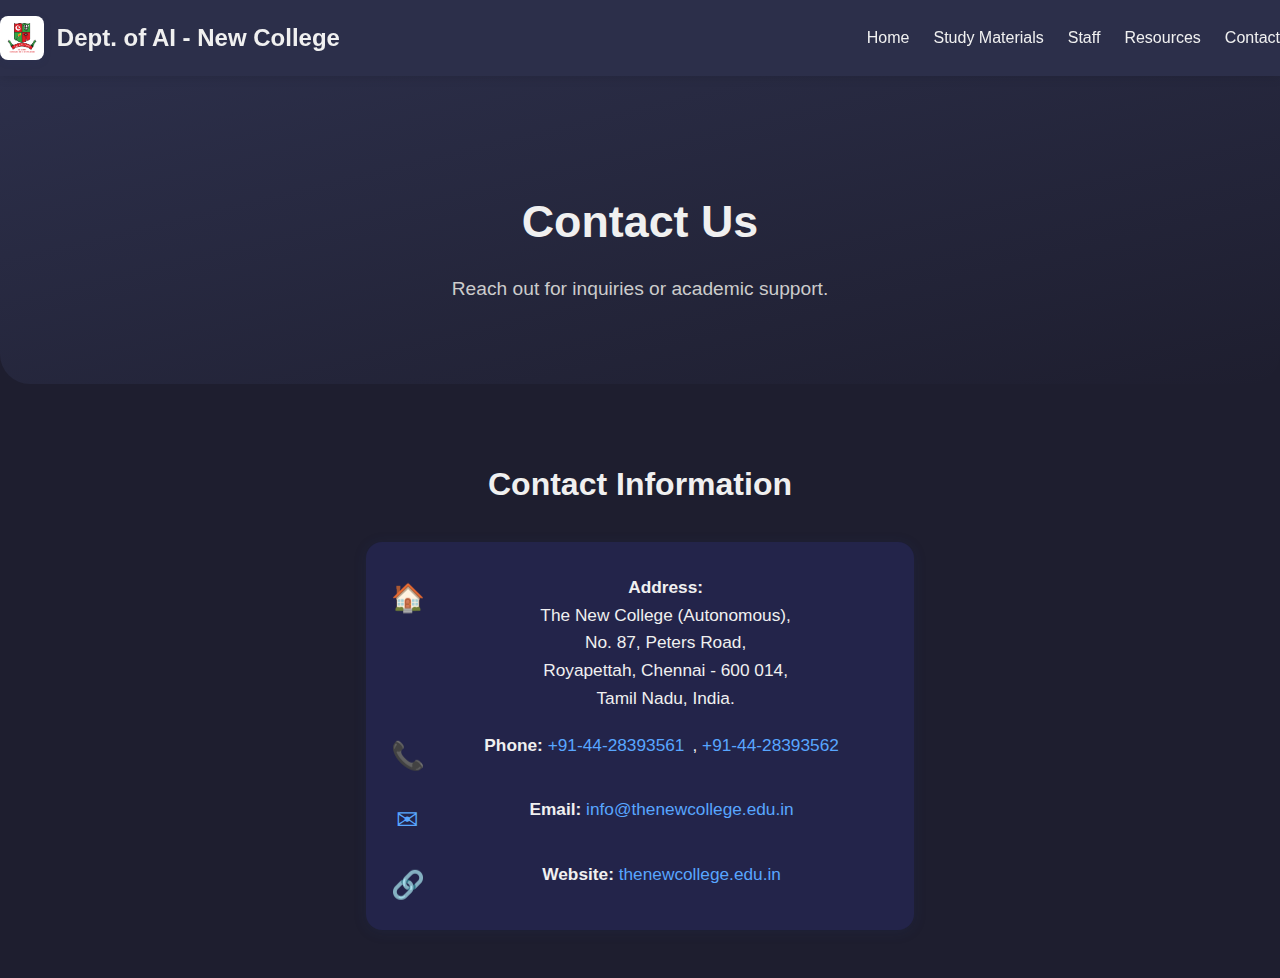
<file: contact.html>
<!DOCTYPE html>
<html lang="en">
<head>
  <meta charset="UTF-8" />
  <meta name="viewport" content="width=device-width, initial-scale=1.0" />
  <title>Contact - Department of AI</title>
  <link rel="stylesheet" href="contact-style.css" />
</head>
<body>
  <header class="navbar">
    <div class="logo">
      <img src="logo.jpg" alt="College Logo" class="logo-img" />
      Dept. of AI - New College
    </div>
    <ul class="nav-links">
      <li><a href="index.html">Home</a></li>
      <li><a href="studymaterials.html">Study Materials</a></li>
      <li><a href="staff.html">Staff</a></li>
      <li><a href="resources.html">Resources</a></li>
      <li><a href="contact.html">Contact</a></li>
    </ul>
  </header>

  <main class="home">
    <section class="hero">
      <h1>Contact Us</h1>
      <p>Reach out for inquiries or academic support.</p>
    </section>

    <section class="overview">
      <h2>Contact Information</h2>
      <div class="contact-panel">
        <div class="contact-row">
          <span class="contact-icon">&#127968;</span>
          <div>
            <strong>Address:</strong><br>
            The New College (Autonomous),<br>
            No. 87, Peters Road,<br>
            Royapettah, Chennai - 600 014,<br>
            Tamil Nadu, India.
          </div>
        </div>
        <div class="contact-row">
          <span class="contact-icon">&#128222;</span>
          <div>
            <strong>Phone:</strong>
            <a href="tel:+914428393561" class="contact-link">+91-44-28393561</a>,
            <a href="tel:+914428393562" class="contact-link">+91-44-28393562</a>
          </div>
        </div>
        <div class="contact-row">
          <span class="contact-icon">&#9993;</span>
          <div>
            <strong>Email:</strong>
            <a href="mailto:info@thenewcollege.edu.in" class="contact-link">info@thenewcollege.edu.in</a>
          </div>
        </div>
        <div class="contact-row">
          <span class="contact-icon">&#128279;</span>
          <div>
            <strong>Website:</strong>
            <a href="https://thenewcollege.edu.in/" target="_blank" class="contact-link">thenewcollege.edu.in</a>
          </div>
        </div>
      </div>
    </section>
  </main>

  <div class="hamburger" onclick="toggleMenu()">
    <span></span>
    <span></span>
    <span></span>
  </div>
  <nav class="mobile-menu" id="mobileMenu">
    <a href="index.html">Home</a>
    <a href="studymaterials.html">Study Materials</a>
    <a href="staff.html">Staff</a>
    <a href="resources.html">Resources</a>
    <a href="contact.html">Contact</a>
  </nav>
  <script src="script.js"></script>
</body>
</html>
</file>
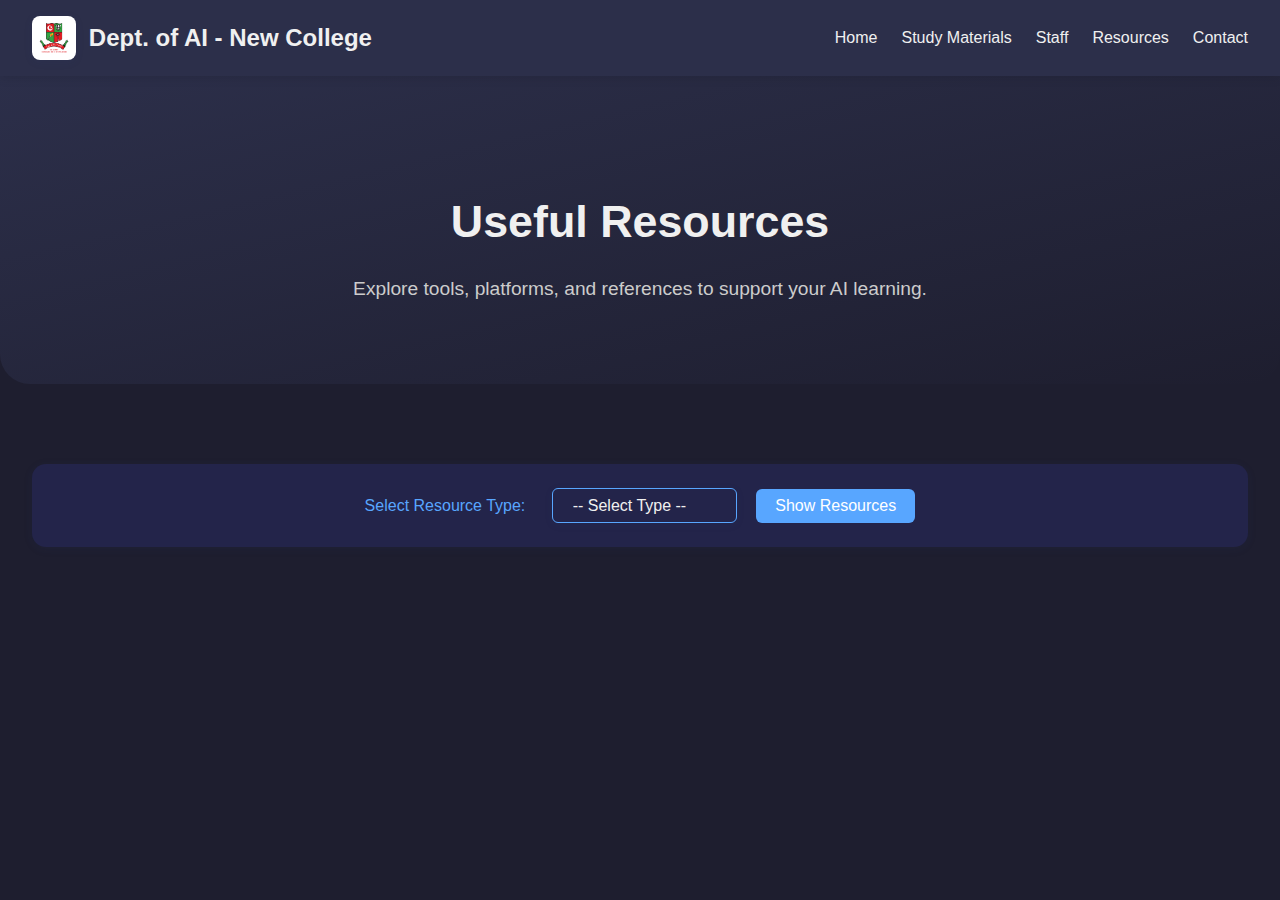
<file: resources.html>
<!DOCTYPE html>
<html lang="en">
<head>
  <meta charset="UTF-8" />
  <meta name="viewport" content="width=device-width, initial-scale=1.0" />
  <title>Resources - Department of AI</title>
  <link rel="stylesheet" href="resources-style.css" />
</head>
<body>
  <header class="navbar">
    <div class="logo">
      <img src="logo.jpg" alt="College Logo" class="logo-img" />
      Dept. of AI - New College
    </div>
    <ul class="nav-links">
      <li><a href="index.html">Home</a></li>
      <li><a href="studymaterials.html">Study Materials</a></li>
      <li><a href="staff.html">Staff</a></li>
      <li><a href="resources.html">Resources</a></li>
      <li><a href="contact.html">Contact</a></li>
    </ul>
  </header>

  <main class="home">
    <section class="hero">
      <h1>Useful Resources</h1>
      <p>Explore tools, platforms, and references to support your AI learning.</p>
    </section>

    <section class="overview">
      <form id="resourceForm" class="material-form">
        <label for="resourceType">Select Resource Type:</label>
        <select id="resourceType" required>
          <option value="">-- Select Type --</option>
          <option value="tools">AI Tools</option>
          <option value="repos">Project Repositories</option>
        </select>
        <button type="submit" class="btn">Show Resources</button>
      </form>
      <div id="resourceContainer" class="documents-container"></div>
    </section>
  </main>

  <div class="hamburger" onclick="toggleMenu()">
    <span></span>
    <span></span>
    <span></span>
  </div>
  <nav class="mobile-menu" id="mobileMenu">
    <a href="index.html">Home</a>
    <a href="studymaterials.html">Study Materials</a>
    <a href="staff.html">Staff</a>
    <a href="resources.html">Resources</a>
    <a href="contact.html">Contact</a>
  </nav>
  <script src="script.js"></script>
  <script>
    // Resource data
    const resources = {
      tools: [
        {
          name: "TensorFlow Playground",
          desc: "Interactive visualization of neural networks.",
          url: "https://playground.tensorflow.org/",
          btn: "Visit"
        },
        {
          name: "HuggingFace Spaces",
          desc: "Explore and demo ML models in your browser.",
          url: "https://huggingface.co/spaces",
          btn: "Visit"
        },
        {
          name: "Google Colab",
          desc: "Free Jupyter notebook environment in the cloud.",
          url: "https://colab.research.google.com/",
          btn: "Open"
        }
      ],
      repos: [
        {
          name: "AI Student Projects",
          desc: "GitHub repository for student AI projects.",
          url: "https://github.com/newcollege-ai/student-projects",
          btn: "GitHub"
        },
        {
          name: "Faculty Research",
          desc: "Open-source research projects by faculty.",
          url: "https://github.com/newcollege-ai/faculty-research",
          btn: "GitHub"
        }
      ]
    };

    document.getElementById('resourceForm').addEventListener('submit', function(e) {
      e.preventDefault();
      const type = document.getElementById('resourceType').value;
      const container = document.getElementById('resourceContainer');
      container.innerHTML = '';
      if (type && resources[type]) {
        resources[type].forEach(res => {
          const div = document.createElement('div');
          div.className = 'document-card';
          div.innerHTML = `
            <h4>${res.name}</h4>
            <p>${res.desc}</p>
            <a href="${res.url}" class="btn" target="_blank" rel="noopener">${res.btn}</a>
          `;
          container.appendChild(div);
        });
      } else {
        container.innerHTML = '<p>No resources found for the selected type.</p>';
      }
    });
  </script>
</body>
</html>
</file>
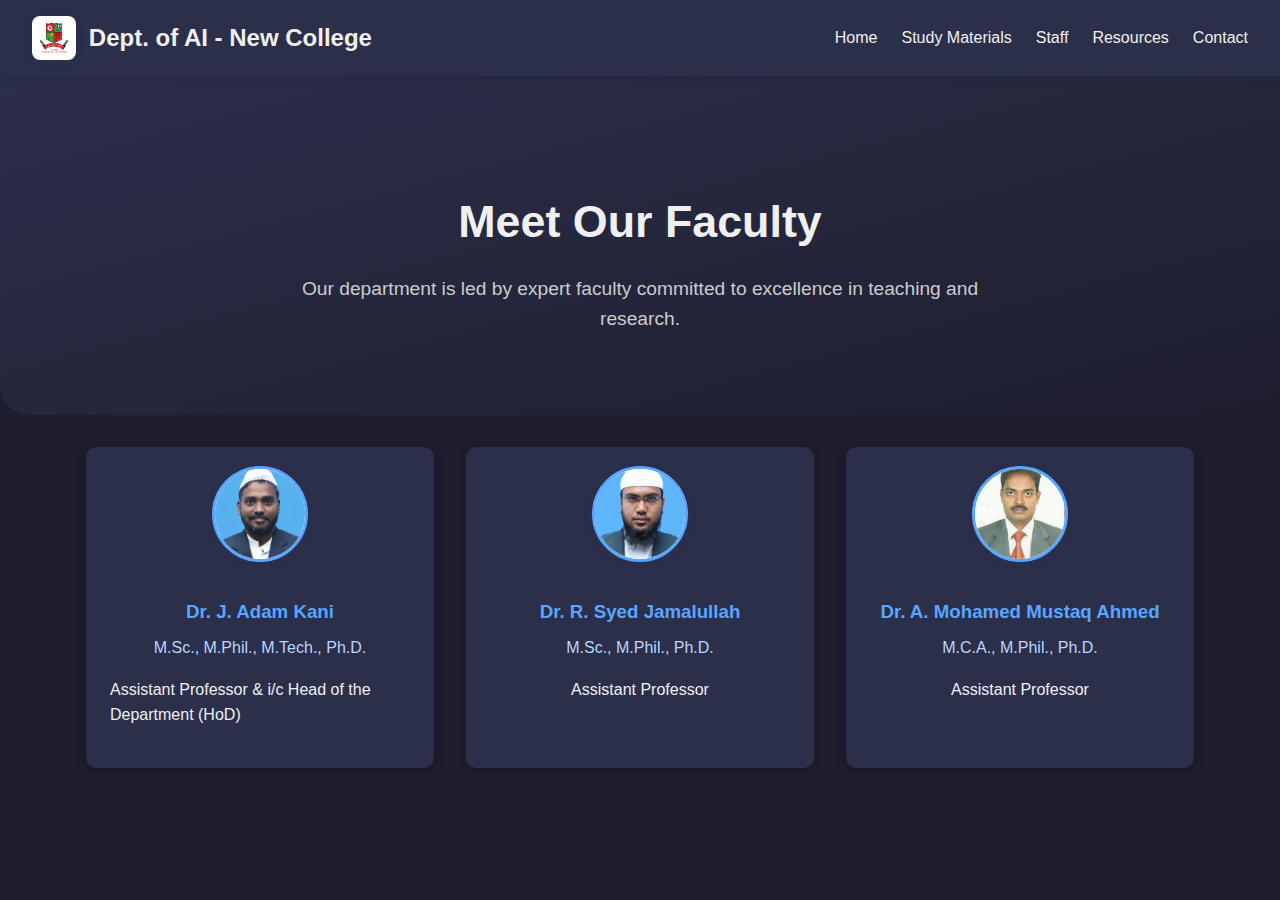
<file: staff.html>
<!DOCTYPE html>
<html lang="en">
<head>
  <meta charset="UTF-8" />
  <meta name="viewport" content="width=device-width, initial-scale=1.0" />
  <title>Staff - Department of AI</title>
  <link rel="stylesheet" href="staff-style.css" />
</head>
<body>
  <header class="navbar">
    <div class="logo">
      <img src="logo.jpg" alt="College Logo" class="logo-img" />
      Dept. of AI - New College
    </div>
    <ul class="nav-links">
      <li><a href="index.html">Home</a></li>
      <li><a href="studymaterials.html">Study Materials</a></li>
      <li><a href="staff.html">Staff</a></li>
      <li><a href="resources.html">Resources</a></li>
      <li><a href="contact.html">Contact</a></li>
    </ul>
  </header>

  <main class="home">
    <section class="hero">
      <h1>Meet Our Faculty</h1>
      <p>Our department is led by expert faculty committed to excellence in teaching and research.</p>
    </section>

    <section class="cards">
      <div class="card staff-card">
        <img src="hod.jpg" alt="Dr. J. Adam Kani" class="staff-photo" />
        <h3>Dr. J. Adam Kani</h3>
        <p style="margin:0; color:#b8d6ff;">M.Sc., M.Phil., M.Tech., Ph.D.</p>
        <p>Assistant Professor &amp; i/c Head of the Department (HoD)</p>
      </div>
      <div class="card staff-card">
        <img src="sayed.jpg" alt="Dr. R. Syed Jamalullah" class="staff-photo" />
        <h3>Dr. R. Syed Jamalullah</h3>
        <p style="margin:0; color:#b8d6ff;">M.Sc., M.Phil., Ph.D.</p>
        <p>Assistant Professor</p>
      </div>
      <div class="card staff-card">
        <img src="Mustaq.jpg" alt="Dr. A. Mohamed Mustaq Ahmed" class="staff-photo" />
        <h3>Dr. A. Mohamed Mustaq Ahmed</h3>
        <p style="margin:0; color:#b8d6ff;">M.C.A., M.Phil., Ph.D.</p>
        <p>Assistant Professor</p>
      </div>
    </section>
  </main>

  <div class="hamburger" onclick="toggleMenu()">
    <span></span>
    <span></span>
    <span></span>
  </div>
  <nav class="mobile-menu" id="mobileMenu">
    <a href="index.html">Home</a>
    <a href="studymaterials.html">Study Materials</a>
    <a href="staff.html">Staff</a>
    <a href="resources.html">Resources</a>
    <a href="contact.html">Contact</a>
  </nav>
  <script src="script.js"></script>
</body>
</html>
</file>
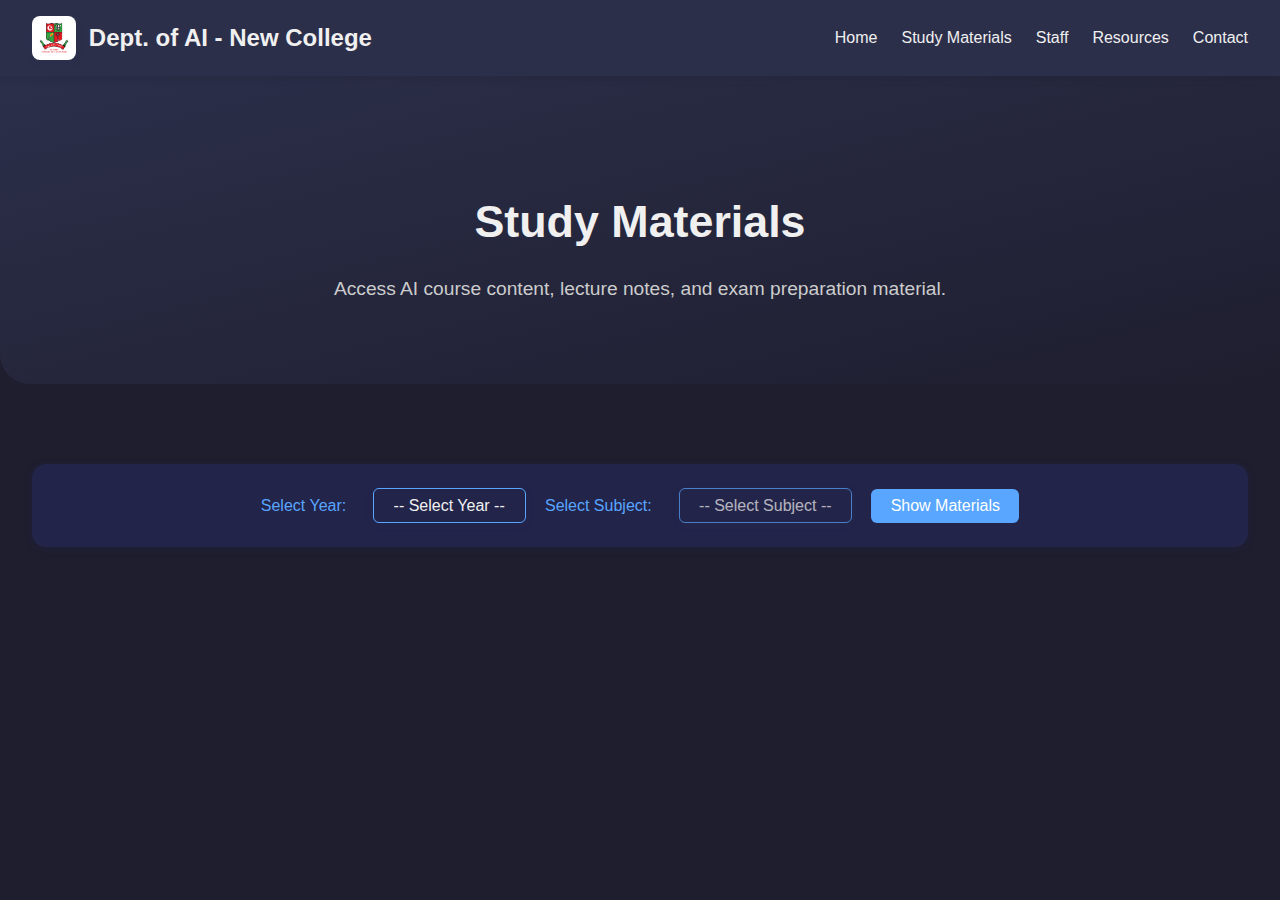
<file: studymaterials.html>
<!DOCTYPE html>
<html lang="en">
<head>
  <meta charset="UTF-8" />
  <meta name="viewport" content="width=device-width, initial-scale=1.0" />
  <title>Study Materials - Department of AI</title>
  <link rel="stylesheet" href="studymaterials-style.css" />
</head>
<body>
  <header class="navbar">
    <div class="logo">
      <img src="logo.jpg" alt="College Logo" class="logo-img" />
      Dept. of AI - New College
    </div>
    <ul class="nav-links">
      <li><a href="index.html">Home</a></li>
      <li><a href="studymaterials.html">Study Materials</a></li>
      <li><a href="staff.html">Staff</a></li>
      <li><a href="resources.html">Resources</a></li>
      <li><a href="contact.html">Contact</a></li>
    </ul>
  </header>

  <main class="home">
    <section class="hero">
      <h1>Study Materials</h1>
      <p>Access AI course content, lecture notes, and exam preparation material.</p>
    </section>

    <section class="overview">
      <form id="materialForm" class="material-form">
        <label for="yearSelect">Select Year:</label>
        <select id="yearSelect" required>
          <option value="">-- Select Year --</option>
          <option value="1">First Year</option>
          <option value="2">Second Year</option>
          <option value="3">Third Year</option>
        </select>

        <label for="subjectSelect">Select Subject:</label>
        <select id="subjectSelect" required disabled>
          <option value="">-- Select Subject --</option>
        </select>

        <button type="submit" class="btn">Show Materials</button>
      </form>
      <div id="documentsContainer" class="documents-container"></div>
    </section>
  </main>

  <div class="hamburger" onclick="toggleMenu()">
    <span></span>
    <span></span>
    <span></span>
  </div>
  <nav class="mobile-menu" id="mobileMenu">
    <a href="index.html">Home</a>
    <a href="studymaterials.html">Study Materials</a>
    <a href="staff.html">Staff</a>
    <a href="resources.html">Resources</a>
    <a href="contact.html">Contact</a>
  </nav>
  <script src="script.js"></script>
  <script>
    // Year to subjects mapping
    const subjectsByYear = {
      "1": [
        { value: "maths", text: "Mathematics for AI" },
        { value: "intro", text: "Introduction to AI" },
        { value: "python", text: "Python Programming" }
      ],
      "2": [
        { value: "ml", text: "Machine Learning" },
        { value: "ds", text: "Data Structures" },
        { value: "dl", text: "Deep Learning" }
      ],
      "3": [
        { value: "nlp", text: "Natural Language Processing" },
        { value: "cv", text: "Computer Vision" },
        { value: "aiethics", text: "AI Ethics" }
      ]
    };

    // Documents data (example)
    const documents = {
      "1": {
        "maths": [
          { name: "Unit 1 Notes", desc: "Detailed notes for Unit 1", url: "docs/1_maths_unit1.pdf" },
          { name: "Sample Questions", desc: "Practice questions for Mathematics", url: "docs/1_maths_questions.pdf" }
        ],
        "intro": [
          { name: "Syllabus", desc: "Full syllabus for Introduction to AI", url: "docs/1_intro_syllabus.pdf" }
        ],
        "python": [
          { name: "Python Basics", desc: "Lecture notes on Python basics", url: "docs/1_python_basics.pdf" }
        ]
      },
      "2": {
        "ml": [
          { name: "ML Algorithms", desc: "Overview of ML algorithms", url: "docs/2_ml_algorithms.pdf" }
        ],
        "ds": [
          { name: "Data Structures Notes", desc: "Comprehensive notes", url: "docs/2_ds_notes.pdf" }
        ],
        "dl": [
          { name: "Deep Learning Guide", desc: "Beginner's guide to DL", url: "docs/2_dl_guide.pdf" }
        ]
      },
      "3": {
        "nlp": [
          { name: "NLP Notes", desc: "Lecture notes for NLP", url: "docs/3_nlp_notes.pdf" }
        ],
        "cv": [
          { name: "Computer Vision Slides", desc: "Slides for CV lectures", url: "docs/3_cv_slides.pdf" }
        ],
        "aiethics": [
          { name: "AI Ethics Paper", desc: "Research paper on AI Ethics", url: "docs/3_aiethics_paper.pdf" }
        ]
      }
    };

    // Populate subjects based on year
    const yearSelect = document.getElementById('yearSelect');
    const subjectSelect = document.getElementById('subjectSelect');
    yearSelect.addEventListener('change', function() {
      subjectSelect.innerHTML = '<option value="">-- Select Subject --</option>';
      subjectSelect.disabled = !this.value;
      if (this.value && subjectsByYear[this.value]) {
        subjectsByYear[this.value].forEach(subj => {
          const opt = document.createElement('option');
          opt.value = subj.value;
          opt.textContent = subj.text;
          subjectSelect.appendChild(opt);
        });
      }
    });

    // Show documents on form submit
    document.getElementById('materialForm').addEventListener('submit', function(e) {
      e.preventDefault();
      const year = yearSelect.value;
      const subject = subjectSelect.value;
      const container = document.getElementById('documentsContainer');
      container.innerHTML = '';
      if (year && subject && documents[year] && documents[year][subject]) {
        documents[year][subject].forEach(doc => {
          const docDiv = document.createElement('div');
          docDiv.className = 'document-card';
          docDiv.innerHTML = `
            <h4>${doc.name}</h4>
            <p>${doc.desc}</p>
            <a href="${doc.url}" class="btn" download>Download</a>
          `;
          container.appendChild(docDiv);
        });
      } else {
        container.innerHTML = '<p>No documents found for the selected year and subject.</p>';
      }
    });
  </script>
</body>
</html>
</file>
<file: contact-style.css>
/* General Styles, Navbar, Hero, Contact Panel, Responsive */
body {
  margin: 0;
  font-family: 'Segoe UI', Tahoma, Geneva, Verdana, sans-serif;
  background: #1e1e2f;
  color: #f0f0f0;
  line-height: 1.6;
  overflow-x: hidden;
}
.navbar { 
      display: flex;
  justify-content: space-between;
  align-items: center;
  padding: 1rem 0;
  background-color: #2c2f4a;
  position: sticky;
  top: 0;
  z-index: 100;
  flex-wrap: wrap;
  transition: top 0.4s cubic-bezier(0.25, 0.1, 0.25, 1), 
              box-shadow 0.3s ease;
  box-shadow: 0 2px 10px rgba(0, 0, 0, 0.1); 
}
.navbar.hide {
  top: -90px;
}
.logo { 
      display: flex;
  align-items: center;
  gap: 0.8rem;
  font-size: 1.5rem;
  font-weight: bold; 
}
.logo-img {   width: 44px;
  height: 44px;
  object-fit: contain;
  border-radius: 8px;
  background: #fff;
  box-shadow: 0 2px 8px rgba(40,60,120,0.10);
 }
.nav-links {
  list-style: none;
  display: flex;
  gap: 1.5rem;
  padding-left: 0;
  margin: 0;
  flex-wrap: wrap;
}

.nav-links li a {
  text-decoration: none;
  color: #f0f0f0;
  font-weight: 500;
  transition: color 0.3s, transform 0.2s;
  display: inline-block;
  position: relative;
}

.nav-links li a:hover {
  color: #58a6ff;
  transform: translateY(-2px);
}

.nav-links li a::after {
  content: '';
  position: absolute;
  width: 0;
  height: 2px;
  bottom: -4px;
  left: 0;
  background-color: #58a6ff;
  transition: width 0.3s ease;
}

.nav-links li a:hover::after {
  width: 100%;
}

/* Hero Section */
.hero {
  padding: 5rem 2rem;
  text-align: center;
  background: linear-gradient(to bottom right, #2c2f4a, #1e1e2f);
  border-radius: 0 0 30px 30px;
}

.hero h1 {
  font-size: 2.8rem;
  margin-bottom: 1rem;
}

.hero p {
  font-size: 1.2rem;
  color: #ccc;
  max-width: 700px;
  margin: auto;
}
.overview,
.highlights,
.cta {
  padding: 3rem 2rem;
  text-align: center;
}

.overview h2,
.highlights h2,
.cta h2 {
  font-size: 2rem;
  margin-bottom: 1rem;
}

.contact-panel {
  background: #23244a;
  border-radius: 16px;
  box-shadow: 0 2px 14px rgba(40, 60, 120, 0.13);
  max-width: 500px;
  margin: 2rem auto 0 auto;
  padding: 2rem 1.5rem 1.5rem 1.5rem;
  display: flex;
  flex-direction: column;
  gap: 1.2rem;
  align-items: center;      /* Center content horizontally */
  text-align: center;       /* Center text inside the panel */
}

.contact-row {
  display: flex;
  align-items: flex-start;
  gap: 1rem;
  font-size: 1.08rem;
  justify-content: center;  /* Center rows horizontally */
  width: 100%;
}

.contact-row > div {
  width: 100%;
  text-align: center;       /* Center text in each row */
}

.contact-icon {
  font-size: 1.7rem;
  color: #58a6ff;
  margin-top: 2px;
  min-width: 2.2rem;
  text-align: center;
}

.contact-link {
  color: #58a6ff;
  text-decoration: none;
  margin-right: 0.5rem;
  transition: color 0.2s;
  word-break: break-all;
}

.contact-link:hover {
  color: #417cb8;
  text-decoration: underline;
}
/* Hamburger, Mobile Menu, Responsive */
.hamburger {
  display: none;
  cursor: pointer;
  flex-direction: column;
  gap: 5px;
  width: 25px;
  height: 20px;
  position: fixed;
  top: 1rem;
  right: 1.5rem;
  z-index: 1001;
  padding-top: 5px;
}

.hamburger span {
  height: 3px;
  background-color: #f0f0f0;
  border-radius: 2px;
  transition: all 0.3s ease;
}
.mobile-menu {
  display: flex;
  flex-direction: column;
  background-color: #2c2f4a;
  position: fixed;
  top: 0;
  right: 0;
  width: 250px;
  height: 100vh;
  padding: 2rem;
  z-index: 1000;
  transform: translateX(100%);
  transition: transform 0.4s cubic-bezier(0.65, 0, 0.35, 1), opacity 0.4s;
  pointer-events: none;
  opacity: 0;
}

.mobile-menu.active {
  transform: translateX(0);
  pointer-events: auto;
  opacity: 1;
}

.mobile-menu a {
  color: #f0f0f0;
  text-decoration: none;
  font-size: 1.2rem;
  margin-bottom: 1.5rem;
}
@media (max-width: 900px) {

  .nav-links {
    display: none;
  }
  .hamburger {
    display: flex;
  }
  .navbar {
    position: fixed;
    width: 100vw;
    left: 0;
    top: 0;
    transition: none; /* No top transition on mobile */
  }
  .logo {
    margin-left: 0rem;   /* Move logo and text to the left */
    margin-right: 2rem;       /* Remove any right margin */
  }
}
@media (max-width: 600px) {
  .contact-panel {
    padding: 1.2rem 0.5rem 1rem 0.5rem;
  }
  .contact-row {
    font-size: 0.98rem;
    gap: 0.7rem;
  }
  .contact-icon {
    font-size: 1.3rem;
    min-width: 1.5rem;
  }
}
</file>
<file: resources-style.css>
/* General Styles, Navbar, Hero, Material Form, Documents, Responsive */
body {
  margin: 0;
  font-family: 'Segoe UI', Tahoma, Geneva, Verdana, sans-serif;
  background: #1e1e2f;
  color: #f0f0f0;
  line-height: 1.6;
  overflow-x: hidden;
}
.navbar { 
      display: flex;
  justify-content: space-between;
  align-items: center;
  padding: 1rem 2rem;
  background-color: #2c2f4a;
  position: sticky;
  top: 0;
  z-index: 100;
  flex-wrap: wrap;
  transition: top 0.4s cubic-bezier(0.25, 0.1, 0.25, 1), 
              box-shadow 0.3s ease;
  box-shadow: 0 2px 10px rgba(0, 0, 0, 0.1); 
}
.logo { 
      display: flex;
  align-items: center;
  gap: 0.8rem;
  font-size: 1.5rem;
  font-weight: bold; 
}
.logo-img {   width: 44px;
  height: 44px;
  object-fit: contain;
  border-radius: 8px;
  background: #fff;
  box-shadow: 0 2px 8px rgba(40,60,120,0.10);
 }
.nav-links {
  list-style: none;
  display: flex;
  gap: 1.5rem;
  padding-left: 0;
  margin: 0;
  flex-wrap: wrap;
}

.nav-links li a {
  text-decoration: none;
  color: #f0f0f0;
  font-weight: 500;
  transition: color 0.3s, transform 0.2s;
  display: inline-block;
  position: relative;
}

.nav-links li a:hover {
  color: #58a6ff;
  transform: translateY(-2px);
}

.nav-links li a::after {
  content: '';
  position: absolute;
  width: 0;
  height: 2px;
  bottom: -4px;
  left: 0;
  background-color: #58a6ff;
  transition: width 0.3s ease;
}

.nav-links li a:hover::after {
  width: 100%;
}

/* Hero Section */
.hero {
  padding: 5rem 2rem;
  text-align: center;
  background: linear-gradient(to bottom right, #2c2f4a, #1e1e2f);
  border-radius: 0 0 30px 30px;
}

.hero h1 {
  font-size: 2.8rem;
  margin-bottom: 1rem;
}

.hero p {
  font-size: 1.2rem;
  color: #ccc;
  max-width: 700px;
  margin: auto;
}
.overview,
.highlights,
.cta {
  padding: 3rem 2rem;
  text-align: center;
}

.overview h2,
.highlights h2,
.cta h2 {
  font-size: 2rem;
  margin-bottom: 1rem;
}
.material-form {
  display: flex;
  flex-wrap: wrap;
  gap: 1.2rem;
  justify-content: center;
  align-items: center;
  margin: 2rem 0 2.5rem 0;
  background: #23244a;
  padding: 1.5rem 2rem;
  border-radius: 14px;
  box-shadow: 0 2px 10px rgba(40, 60, 120, 0.10);
}

.material-form label {
  font-weight: 500;
  color: #58a6ff;
  margin-right: 0.5rem;
}

.material-form select {
  background: #23244a;
  color: #f0f0f0;
  border: 1.5px solid #58a6ff;
  font-size: 1rem;
  padding: 0.5rem 1.2rem;
  border-radius: 6px;
  outline: none;
  transition: border 0.2s, box-shadow 0.2s;
  box-shadow: 0 2px 8px rgba(40,60,120,0.08);
  appearance: none;
  -webkit-appearance: none;
  -moz-appearance: none;
  cursor: pointer;
}

.material-form select:focus {
  border: 1.5px solid #417cb8;
  box-shadow: 0 0 0 2px #58a6ff44;
}

.material-form option {
  background: #23244a;
  color: #f0f0f0;
}

/* Style the button to match */
.material-form button.btn {
  background: #58a6ff;
  color: #fff;
  border: none;
  border-radius: 6px;
  padding: 0.5rem 1.2rem;
  font-size: 1rem;
  font-weight: 500;
  cursor: pointer;
  transition: background 0.3s;
}

.material-form button.btn:hover {
  background: #417cb8;
}
.documents-container {
  display: flex;
  flex-direction: column;
  gap: 1.5rem;
  align-items: center;
  margin-top: 1.5rem;
}

.document-card {
  background: #2c2f4a;
  border-radius: 10px;
  padding: 1.2rem 2rem;
  box-shadow: 0 2px 8px rgba(0,0,0,0.14);
  max-width: 400px;
  width: 100%;
  text-align: left;
}

.document-card h4 {
  margin: 0 0 0.5rem 0;
  color: #58a6ff;
}

.document-card p {
  margin: 0 0 1rem 0;
  color: #f0f0f0;
}

.document-card .btn {
  padding: 0.5rem 1.2rem;
  background: #58a6ff;
  color: #fff;
  border: none;
  border-radius: 5px;
  text-decoration: none;
  font-weight: 500;
  transition: background 0.3s;
}

.document-card .btn:hover {
  background: #417cb8;
}
/* Hamburger, Mobile Menu, Responsive */
.hamburger {
  display: none;
  cursor: pointer;
  flex-direction: column;
  gap: 5px;
  width: 25px;
  height: 20px;
  position: fixed;
  top: 1rem;
  right: 1.5rem;
  z-index: 1001;
}

.hamburger span {
  height: 3px;
  background-color: #f0f0f0;
  border-radius: 2px;
  transition: all 0.3s ease;
}
.mobile-menu {
  display: flex;
  flex-direction: column;
  background-color: #2c2f4a;
  position: fixed;
  top: 0;
  right: 0;
  width: 250px;
  height: 100vh;
  padding: 2rem;
  z-index: 1000;
  transform: translateX(100%);
  transition: transform 0.4s cubic-bezier(0.65, 0, 0.35, 1), opacity 0.4s;
  pointer-events: none;
  opacity: 0;
}

.mobile-menu.active {
  transform: translateX(0);
  pointer-events: auto;
  opacity: 1;
}

.mobile-menu a {
  color: #f0f0f0;
  text-decoration: none;
  font-size: 1.2rem;
  margin-bottom: 1.5rem;
}
@media (max-width: 900px) {

  .nav-links {
    display: none;
  }
  .hamburger {
    display: flex;
  }
  .navbar {
    position: fixed;
    width: 100vw;
    left: 0;
    top: 0;
    transition: none; /* No top transition on mobile */
  }
  .logo {
    margin-left: 0rem;   /* Move logo and text to the left */
    margin-right: 2rem;       /* Remove any right margin */
  }
}
@media (max-width: 700px) {   .material-form {
    flex-direction: column;
    gap: 0.8rem;
    padding: 1rem 0.5rem;
  }
  .document-card {
    padding: 1rem 1rem;
    max-width: 98vw;
  }
 }
</file>
<file: staff-style.css>
/* General Styles, Navbar, Hero, Cards, Staff Card, Responsive */
body {
  margin: 0;
  font-family: 'Segoe UI', Tahoma, Geneva, Verdana, sans-serif;
  background: #1e1e2f;
  color: #f0f0f0;
  line-height: 1.6;
  overflow-x: hidden;
}
.navbar { 
      display: flex;
  justify-content: space-between;
  align-items: center;
  padding: 1rem 2rem;
  background-color: #2c2f4a;
  position: sticky;
  top: 0;
  z-index: 100;
  flex-wrap: wrap;
  transition: top 0.4s cubic-bezier(0.25, 0.1, 0.25, 1), 
              box-shadow 0.3s ease;
  box-shadow: 0 2px 10px rgba(0, 0, 0, 0.1); 
}
.logo { 
      display: flex;
  align-items: center;
  gap: 0.8rem;
  font-size: 1.5rem;
  font-weight: bold; 
}
.logo-img {   width: 44px;
  height: 44px;
  object-fit: contain;
  border-radius: 8px;
  background: #fff;
  box-shadow: 0 2px 8px rgba(40,60,120,0.10);
 }
.nav-links {
  list-style: none;
  display: flex;
  gap: 1.5rem;
  padding-left: 0;
  margin: 0;
  flex-wrap: wrap;
}

.nav-links li a {
  text-decoration: none;
  color: #f0f0f0;
  font-weight: 500;
  transition: color 0.3s, transform 0.2s;
  display: inline-block;
  position: relative;
}

.nav-links li a:hover {
  color: #58a6ff;
  transform: translateY(-2px);
}

.nav-links li a::after {
  content: '';
  position: absolute;
  width: 0;
  height: 2px;
  bottom: -4px;
  left: 0;
  background-color: #58a6ff;
  transition: width 0.3s ease;
}

.nav-links li a:hover::after {
  width: 100%;
}

/* Hero Section */
.hero {
  padding: 5rem 2rem;
  text-align: center;
  background: linear-gradient(to bottom right, #2c2f4a, #1e1e2f);
  border-radius: 0 0 30px 30px;
}

.hero h1 {
  font-size: 2.8rem;
  margin-bottom: 1rem;
}

.hero p {
  font-size: 1.2rem;
  color: #ccc;
  max-width: 700px;
  margin: auto;
}
.cards {
  display: flex;
  justify-content: center;
  gap: 2rem;
  flex-wrap: wrap;
  margin-top: 2rem;
}

.card {
  background-color: #2c2f4a;
  padding: 1.5rem;
  border-radius: 10px;
  max-width: 300px;
  flex: 1 1 250px;
  box-shadow: 0 2px 10px rgba(0, 0, 0, 0.3);
}

.card h3 {
  color: #58a6ff;
  margin-bottom: 0.5rem;
}
.staff-card {
  display: flex;
  flex-direction: column;
  align-items: center;
  padding-top: 1.2rem;
}

.staff-photo {
  width: 90px;
  height: 90px;
  object-fit: cover;
  border-radius: 50%;
  margin-bottom: 1rem;
  box-shadow: 0 2px 8px rgba(40,60,120,0.15);
  border: 3px solid #58a6ff;
  background: #fff;
}
/* Hamburger, Mobile Menu, Responsive */
.hamburger {
  display: none;
  cursor: pointer;
  flex-direction: column;
  gap: 5px;
  width: 25px;
  height: 20px;
  position: fixed;
  top: 1rem;
  right: 1.5rem;
  z-index: 1001;
}

.hamburger span {
  height: 3px;
  background-color: #f0f0f0;
  border-radius: 2px;
  transition: all 0.3s ease;
}
.mobile-menu {
  display: flex;
  flex-direction: column;
  background-color: #2c2f4a;
  position: fixed;
  top: 0;
  right: 0;
  width: 250px;
  height: 100vh;
  padding: 2rem;
  z-index: 1000;
  transform: translateX(100%);
  transition: transform 0.4s cubic-bezier(0.65, 0, 0.35, 1), opacity 0.4s;
  pointer-events: none;
  opacity: 0;
}

.mobile-menu.active {
  transform: translateX(0);
  pointer-events: auto;
  opacity: 1;
}

.mobile-menu a {
  color: #f0f0f0;
  text-decoration: none;
  font-size: 1.2rem;
  margin-bottom: 1.5rem;
}
@media (max-width: 900px) {

  .nav-links {
    display: none;
  }
  .hamburger {
    display: flex;
  }
  .navbar {
    position: fixed;
    width: 100vw;
    left: 0;
    top: 0;
    transition: none; /* No top transition on mobile */
  }
  .logo {
    margin-left: 0rem;   /* Move logo and text to the left */
    margin-right: 2rem;       /* Remove any right margin */
  }
}
@media (max-width: 768px) {
  .nav-links {
    display: none;
  }

  .hamburger {
    display: flex;
  }

  .hero h1 {
    font-size: 2rem;
  }

  .cards {
    flex-direction: column;
    align-items: center;
  }

  .card {
    width: 90%;
  }
}
</file>
<file: studymaterials-style.css>
/* General Styles, Navbar, Hero, Material Form, Documents, Responsive */
body {
  margin: 0;
  font-family: 'Segoe UI', Tahoma, Geneva, Verdana, sans-serif;
  background: #1e1e2f;
  color: #f0f0f0;
  line-height: 1.6;
  overflow-x: hidden; /* Prevent horizontal scroll during transitions */
}

/* Page Transition Effect */
.page-transition {
  position: fixed;
  top: 0;
  left: 0;
  width: 100%;
  height: 100%;
  background-color: #1e1e2f;
  z-index: 9999;
  transform: translateY(100%);
  transition: transform 0.5s cubic-bezier(0.65, 0, 0.35, 1);
}

.page-transition.active {
  transform: translateY(0);
}

/* Navbar */
.navbar {
  display: flex;
  justify-content: space-between;
  align-items: center;
  padding: 1rem 2rem;
  background-color: #2c2f4a;
  position: sticky;
  top: 0;
  z-index: 100;
  flex-wrap: wrap;
  transition: top 0.4s cubic-bezier(0.25, 0.1, 0.25, 1), 
              box-shadow 0.3s ease;
  box-shadow: 0 2px 10px rgba(0, 0, 0, 0.1);
}

/* Hide navbar when scrolling down (desktop only) */
.navbar.hide {
  top: -90px;
}

.logo {
  display: flex;
  align-items: center;
  gap: 0.8rem;
  font-size: 1.5rem;
  font-weight: bold;
}

.logo-img {
  width: 44px;
  height: 44px;
  object-fit: contain;
  border-radius: 8px;
  background: #fff;
  box-shadow: 0 2px 8px rgba(40,60,120,0.10);
}

.nav-links {
  list-style: none;
  display: flex;
  gap: 1.5rem;
  padding-left: 0;
  margin: 0;
  flex-wrap: wrap;
}

.nav-links li a {
  text-decoration: none;
  color: #f0f0f0;
  font-weight: 500;
  transition: color 0.3s, transform 0.2s;
  display: inline-block;
  position: relative;
}

.nav-links li a:hover {
  color: #58a6ff;
  transform: translateY(-2px);
}

.nav-links li a::after {
  content: '';
  position: absolute;
  width: 0;
  height: 2px;
  bottom: -4px;
  left: 0;
  background-color: #58a6ff;
  transition: width 0.3s ease;
}

.nav-links li a:hover::after {
  width: 100%;
}

/* Hero Section */
.hero {
  padding: 5rem 2rem;
  text-align: center;
  background: linear-gradient(to bottom right, #2c2f4a, #1e1e2f);
  border-radius: 0 0 30px 30px;
}

.hero h1 {
  font-size: 2.8rem;
  margin-bottom: 1rem;
}

.hero p {
  font-size: 1.2rem;
  color: #ccc;
  max-width: 700px;
  margin: auto;
}
.overview,
.highlights,
.cta {
  padding: 3rem 2rem;
  text-align: center;
}

.overview h2,
.highlights h2,
.cta h2 {
  font-size: 2rem;
  margin-bottom: 1rem;
}
.material-form {
  display: flex;
  flex-wrap: wrap;
  gap: 1.2rem;
  justify-content: center;
  align-items: center;
  margin: 2rem 0 2.5rem 0;
  background: #23244a;
  padding: 1.5rem 2rem;
  border-radius: 14px;
  box-shadow: 0 2px 10px rgba(40, 60, 120, 0.10);
}

.material-form label {
  font-weight: 500;
  color: #58a6ff;
  margin-right: 0.5rem;
}

.material-form select {
  background: #23244a;
  color: #f0f0f0;
  border: 1.5px solid #58a6ff;
  font-size: 1rem;
  padding: 0.5rem 1.2rem;
  border-radius: 6px;
  outline: none;
  transition: border 0.2s, box-shadow 0.2s;
  box-shadow: 0 2px 8px rgba(40,60,120,0.08);
  appearance: none;
  -webkit-appearance: none;
  -moz-appearance: none;
  cursor: pointer;
}

.material-form select:focus {
  border: 1.5px solid #417cb8;
  box-shadow: 0 0 0 2px #58a6ff44;
}

.material-form option {
  background: #23244a;
  color: #f0f0f0;
}

/* Style the button to match */
.material-form button.btn {
  background: #58a6ff;
  color: #fff;
  border: none;
  border-radius: 6px;
  padding: 0.5rem 1.2rem;
  font-size: 1rem;
  font-weight: 500;
  cursor: pointer;
  transition: background 0.3s;
}

.material-form button.btn:hover {
  background: #417cb8;
}
.documents-container {
  display: flex;
  flex-direction: column;
  gap: 1.5rem;
  align-items: center;
  margin-top: 1.5rem;
}

.document-card {
  background: #2c2f4a;
  border-radius: 10px;
  padding: 1.2rem 2rem;
  box-shadow: 0 2px 8px rgba(0,0,0,0.14);
  max-width: 400px;
  width: 100%;
  text-align: left;
}

.document-card h4 {
  margin: 0 0 0.5rem 0;
  color: #58a6ff;
}

.document-card p {
  margin: 0 0 1rem 0;
  color: #f0f0f0;
}

.document-card .btn {
  padding: 0.5rem 1.2rem;
  background: #58a6ff;
  color: #fff;
  border: none;
  border-radius: 5px;
  text-decoration: none;
  font-weight: 500;
  transition: background 0.3s;
}

.document-card .btn:hover {
  background: #417cb8;
}

/* Hamburger, Mobile Menu, Responsive */
.hamburger {
  display: none;
  cursor: pointer;
  flex-direction: column;
  gap: 5px;
  width: 25px;
  height: 20px;
  position: fixed;
  top: 1rem;
  right: 1.5rem;
  z-index: 1001;
}

.hamburger span {
  height: 3px;
  background-color: #f0f0f0;
  border-radius: 2px;
  transition: all 0.3s ease;
}
.mobile-menu {
  display: flex;
  flex-direction: column;
  background-color: #2c2f4a;
  position: fixed;
  top: 0;
  right: 0;
  width: 250px;
  height: 100vh;
  padding: 2rem;
  z-index: 1000;
  transform: translateX(100%);
  transition: transform 0.4s cubic-bezier(0.65, 0, 0.35, 1), opacity 0.4s;
  pointer-events: none;
  opacity: 0;
}

.mobile-menu.active {
  transform: translateX(0);
  pointer-events: auto;
  opacity: 1;
}

.mobile-menu a {
  color: #f0f0f0;
  text-decoration: none;
  font-size: 1.2rem;
  margin-bottom: 1.5rem;
}
@media (max-width: 900px) {

  .nav-links {
    display: none;
  }
  .hamburger {
    display: flex;
  }
  .navbar {
    position: fixed;
    width: 100vw;
    left: 0;
    top: 0;
    transition: none; /* No top transition on mobile */
  }
  .logo {
    margin-left: 0rem;   /* Move logo and text to the left */
    margin-right: 2rem;       /* Remove any right margin */
  }
}
@media (max-width: 700px) {   .material-form {
    flex-direction: column;
    gap: 0.8rem;
    padding: 1rem 0.5rem;
  }
  .document-card {
    padding: 1rem 1rem;
    max-width: 98vw;
  }
 }
</file>
